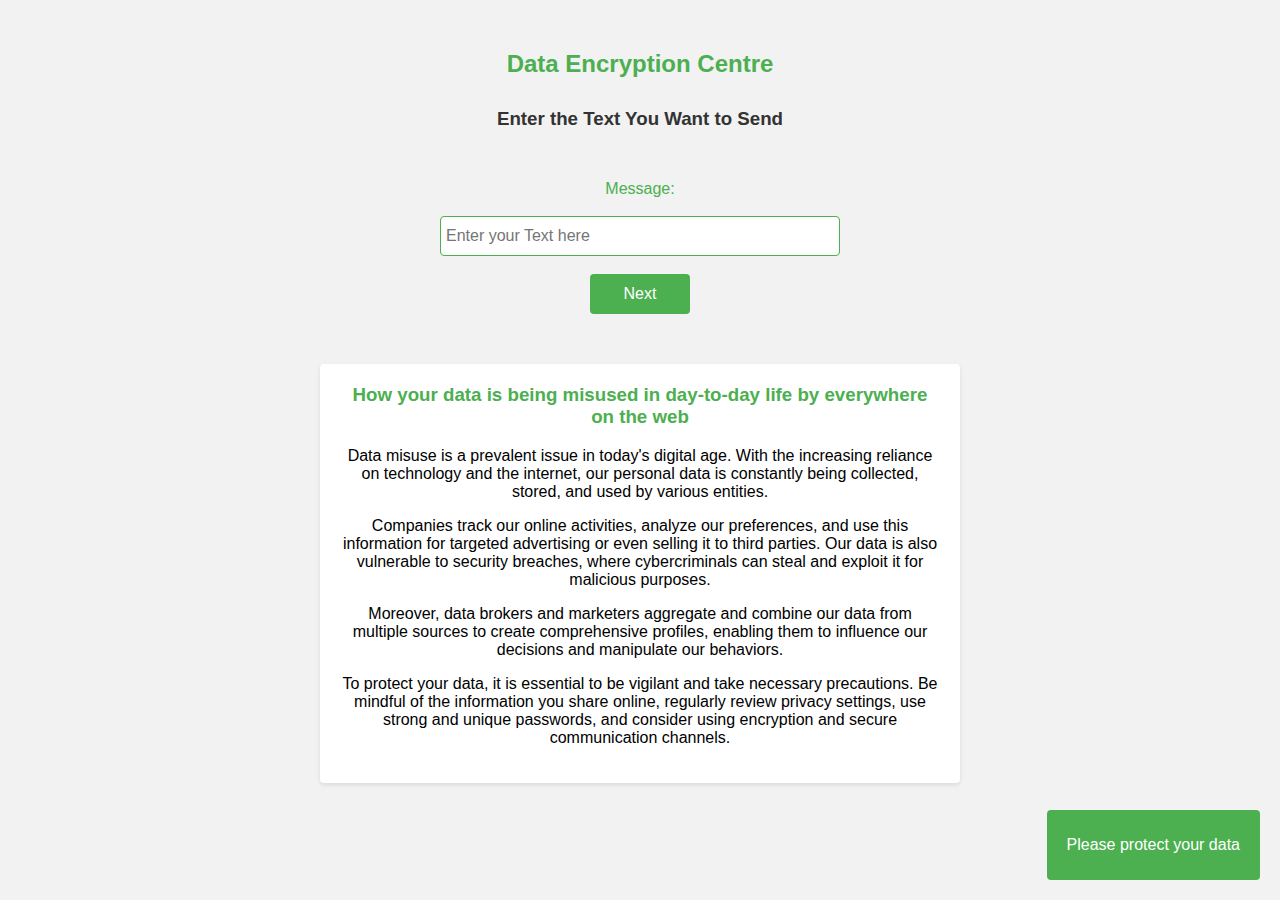
<file: templates/index.html>
<!DOCTYPE html>
<html>
<head>
    <title>Data Encryption Centre</title>
    <style>
        /* Styles for the existing form */
        body {
            font-family: Arial, sans-serif;
            background-color: #f2f2f2;
            margin: 0;
            padding: 0;
        }

        h2 {
            text-align: center;
            margin-top: 50px;
            color: #4CAF50;
        }

        h3 {
            text-align: center;
            margin-top: 30px;
            color: #333333;
        }

        form {
            text-align: center;
            margin-top: 50px;
        }

        label {
            color: #4CAF50;
        }

        input[type="text"] {
            background-color: #ffffff;
            border: 1px solid #4CAF50;
            height: 40px;
            width: 400px;
            font-size: 16px;
            padding: 5px;
            border-radius: 4px;
            box-sizing: border-box;
        }

        input[type="submit"] {
            height: 40px;
            width: 100px;
            color: #ffffff;
            background-color: #4CAF50;
            border: none;
            font-size: 16px;
            border-radius: 4px;
            cursor: pointer;
        }

        input[type="submit"]:hover {
            background-color: #45a049;
        }

        /* Styles for the additional content and sidebar */
        .content-container {
            margin-top: 50px;
            text-align: center;
        }

        .content {
            margin: 0 auto;
            width: 80%;
            max-width: 600px;
            background-color: #ffffff;
            padding: 20px;
            border-radius: 4px;
            box-shadow: 0 2px 4px rgba(0, 0, 0, 0.1);
        }

        .content h3 {
            color: #4CAF50;
            margin-top: 0;
        }

        .slide-in {
            opacity: 0;
            transform: translateY(20px);
            transition: opacity 1s ease-in-out, transform 1s ease-in-out;
        }

        .slide-in.active {
            opacity: 1;
            transform: translateY(0);
        }

        .sidebar {
            position: fixed;
            bottom: 20px;
            right: 20px;
            background-color: #4CAF50;
            color: #ffffff;
            padding: 10px 20px;
            border-radius: 4px;
            font-size: 16px;
        }
    </style>
</head>
<body>
    <h2>Data Encryption Centre</h2>
    <h3>Enter the Text You Want to Send</h3>
    <form action="/send" method="post">
        <label for="message">Message:</label><br><br>
        <input type="text" id="message" name="Welcome to The world of privacy" placeholder="Enter your Text here"><br><br>
        <input type="submit" value="Next">
    </form>

    <div class="content-container">
        <div class="content">
            <h3>How your data is being misused in day-to-day life by everywhere on the web</h3>
            <p class="slide-in">Data misuse is a prevalent issue in today's digital age. With the increasing reliance on technology and the internet, our personal data is constantly being collected, stored, and used by various entities.</p>
            <p class="slide-in">Companies track our online activities, analyze our preferences, and use this information for targeted advertising or even selling it to third parties. Our data is also vulnerable to security breaches, where cybercriminals can steal and exploit it for malicious purposes.</p>
            <p class="slide-in">Moreover, data brokers and marketers aggregate and combine our data from multiple sources to create comprehensive profiles, enabling them to influence our decisions and manipulate our behaviors.</p>
            <p class="slide-in">To protect your data, it is essential to be vigilant and take necessary precautions. Be mindful of the information you share online, regularly review privacy settings, use strong and unique passwords, and consider using encryption and secure communication channels.</p>
        </div>
    </div>

    <div class="sidebar">
        <p>Please protect your data</p>
    </div>

    <script>
        const slideInElements = document.querySelectorAll(".slide-in");

        function showSlideInElements() {
            slideInElements.forEach((element) => {
                if (element.getBoundingClientRect().top < window.innerHeight) {
                    element.classList.add("active");
                }
            });
        }

        window.addEventListener("scroll", showSlideInElements);
        window.addEventListener("load", showSlideInElements);

        const sidebar = document.querySelector(".sidebar");
        const slides = [
            "Please protect your data",
            "Data Privacy",
            "Understand Data Misuse",
            "Safeguarding Your Personal Information",
            "Taking Control of Your Data"
        ];
        let currentSlide = 0;

        function changeSlide() {
            currentSlide = (currentSlide + 1) % slides.length;
            sidebar.textContent = slides[currentSlide];
        }

        setInterval(changeSlide, 3000);
    </script>
</body>
</html>
</file>
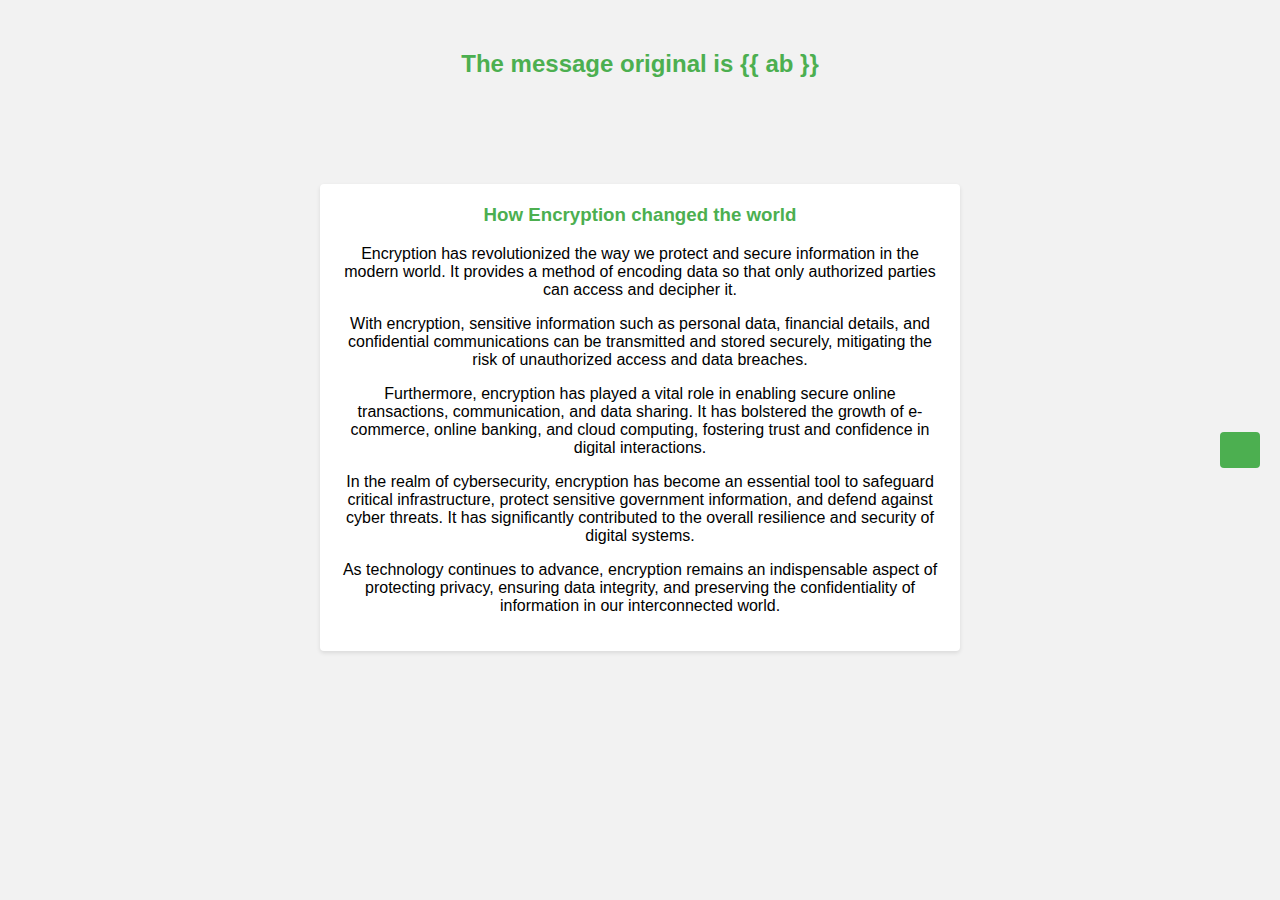
<file: templates/decryption.html>
<!DOCTYPE html>
<html>
<head>
    <title>Data Encryption Centre</title>
    <style>
        /* Styles for the existing content */
        body {
            font-family: Arial, sans-serif;
            background-color: #f2f2f2;
            margin: 0;
            padding: 0;
        }

        h2 {
            text-align: center;
            margin-top: 50px;
            color: #4CAF50;
        }

        /* Styles for the additional content */
        .content-container {
            margin-top: 50px;
            text-align: center;
        }

        .content {
            margin: 0 auto;
            width: 80%;
            max-width: 600px;
            background-color: #ffffff;
            padding: 20px;
            border-radius: 4px;
            box-shadow: 0 2px 4px rgba(0, 0, 0, 0.1);
        }

        .content h3 {
            color: #4CAF50;
            margin-top: 0;
        }

        .slide-in {
            opacity: 0;
            transform: translateY(20px);
            transition: opacity 1s ease-in-out, transform 1s ease-in-out;
        }

        .slide-in.active {
            opacity: 1;
            transform: translateY(0);
        }

        .sidebar {
            position: fixed;
            top: 50%;
            right: 20px;
            transform: translateY(-50%);
            background-color: #4CAF50;
            color: #ffffff;
            padding: 10px 20px;
            border-radius: 4px;
            font-size: 16px;
        }
    </style>
</head>
<body>
    <h2>The message original is {{ ab }} </h2><br><br>

    <div class="content-container">
        <div class="content">
            <h3>How Encryption changed the world</h3>
            <p class="slide-in">Encryption has revolutionized the way we protect and secure information in the modern world. It provides a method of encoding data so that only authorized parties can access and decipher it.</p>
            <p class="slide-in">With encryption, sensitive information such as personal data, financial details, and confidential communications can be transmitted and stored securely, mitigating the risk of unauthorized access and data breaches.</p>
            <p class="slide-in">Furthermore, encryption has played a vital role in enabling secure online transactions, communication, and data sharing. It has bolstered the growth of e-commerce, online banking, and cloud computing, fostering trust and confidence in digital interactions.</p>
            <p class="slide-in">In the realm of cybersecurity, encryption has become an essential tool to safeguard critical infrastructure, protect sensitive government information, and defend against cyber threats. It has significantly contributed to the overall resilience and security of digital systems.</p>
            <p class="slide-in">As technology continues to advance, encryption remains an indispensable aspect of protecting privacy, ensuring data integrity, and preserving the confidentiality of information in our interconnected world.</p>
        </div>
    </div>

    <div class="sidebar">
        <p id="slide-text"></p>
    </div>

    <script>
        const slideInElements = document.querySelectorAll(".slide-in");
        const sidebar = document.querySelector(".sidebar");
        const slides = [
            "Encryption is the Future",
            "Data Privacy",
            "Don't be fooled",
            "Your Personal Information is yours",
            "Your Data - Your data NOT FOR SALE"
        ];
        let currentSlide = 0;

        function changeSlide() {
            currentSlide = (currentSlide + 1) % slides.length;
            sidebar.textContent = slides[currentSlide];
        }

        function showSlideInElements() {
            slideInElements.forEach((element) => {
                if (element.getBoundingClientRect().top < window.innerHeight) {
                    element.classList.add("active");
                }
            });
        }

        window.addEventListener("scroll", showSlideInElements);
        window.addEventListener("load", showSlideInElements);
        setInterval(changeSlide, 3000);
    </script>
</body>
</html>
</file>
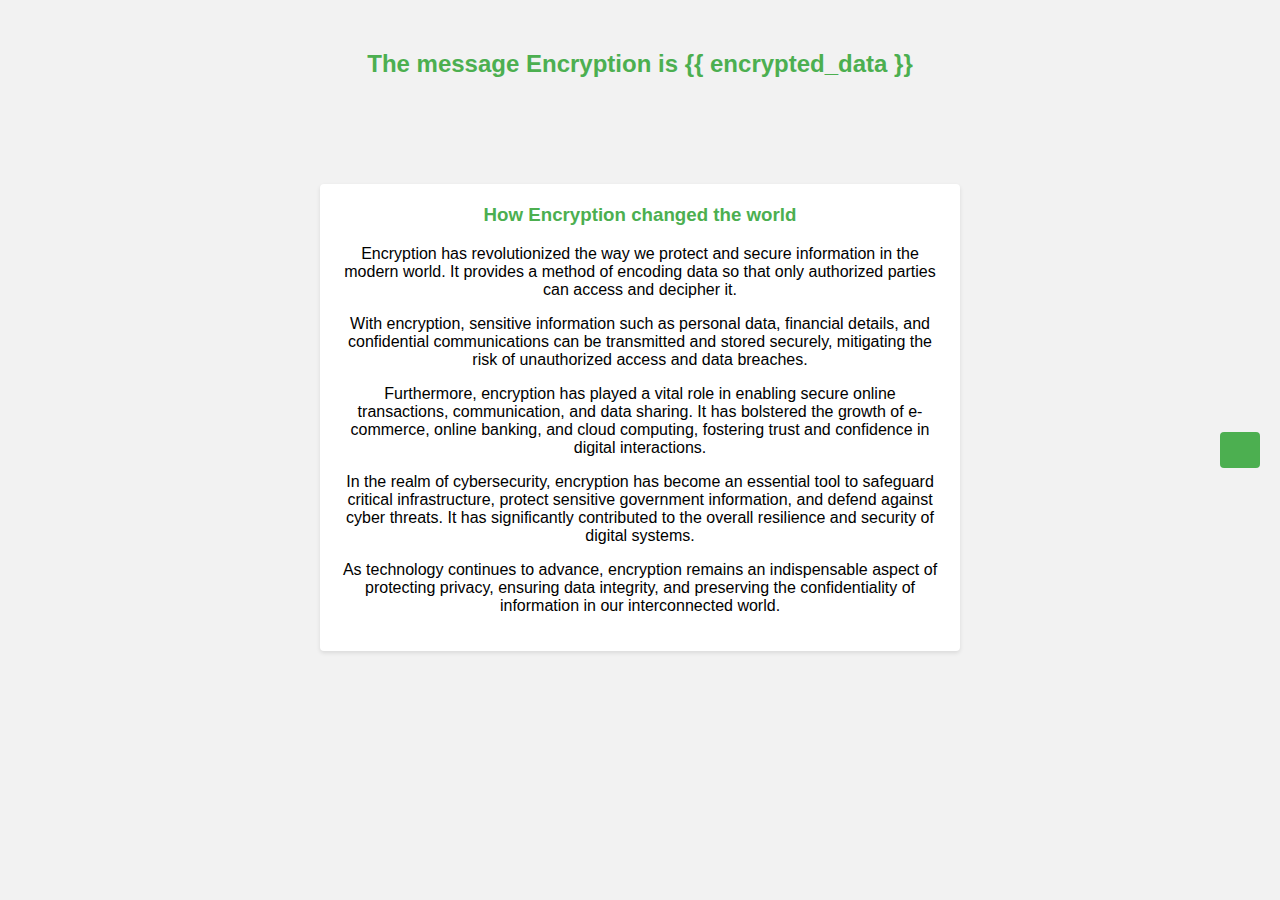
<file: templates/encryption.html>
<!DOCTYPE html>
<html>
<head>
    <title>Data Encryption Centre</title>
    <style>
        /* Styles for the existing content */
        body {
            font-family: Arial, sans-serif;
            background-color: #f2f2f2;
            margin: 0;
            padding: 0;
        }

        h2 {
            text-align: center;
            margin-top: 50px;
            color: #4CAF50;
        }

        /* Styles for the additional content */
        .content-container {
            margin-top: 50px;
            text-align: center;
        }

        .content {
            margin: 0 auto;
            width: 80%;
            max-width: 600px;
            background-color: #ffffff;
            padding: 20px;
            border-radius: 4px;
            box-shadow: 0 2px 4px rgba(0, 0, 0, 0.1);
        }

        .content h3 {
            color: #4CAF50;
            margin-top: 0;
        }

        .slide-in {
            opacity: 0;
            transform: translateY(20px);
            transition: opacity 1s ease-in-out, transform 1s ease-in-out;
        }

        .slide-in.active {
            opacity: 1;
            transform: translateY(0);
        }

        .sidebar {
            position: fixed;
            top: 50%;
            right: 20px;
            transform: translateY(-50%);
            background-color: #4CAF50;
            color: #ffffff;
            padding: 10px 20px;
            border-radius: 4px;
            font-size: 16px;
        }
    </style>
</head>
<body>
    <h2>The message Encryption is {{ encrypted_data }} </h2><br><br>

    <div class="content-container">
        <div class="content">
            <h3>How Encryption changed the world</h3>
            <p class="slide-in">Encryption has revolutionized the way we protect and secure information in the modern world. It provides a method of encoding data so that only authorized parties can access and decipher it.</p>
            <p class="slide-in">With encryption, sensitive information such as personal data, financial details, and confidential communications can be transmitted and stored securely, mitigating the risk of unauthorized access and data breaches.</p>
            <p class="slide-in">Furthermore, encryption has played a vital role in enabling secure online transactions, communication, and data sharing. It has bolstered the growth of e-commerce, online banking, and cloud computing, fostering trust and confidence in digital interactions.</p>
            <p class="slide-in">In the realm of cybersecurity, encryption has become an essential tool to safeguard critical infrastructure, protect sensitive government information, and defend against cyber threats. It has significantly contributed to the overall resilience and security of digital systems.</p>
            <p class="slide-in">As technology continues to advance, encryption remains an indispensable aspect of protecting privacy, ensuring data integrity, and preserving the confidentiality of information in our interconnected world.</p>
        </div>
    </div>

    <div class="sidebar">
        <p id="slide-text"></p>
    </div>

    <script>
        const slideInElements = document.querySelectorAll(".slide-in");
        const sidebar = document.querySelector(".sidebar");
        const slides = [
            "Encryption is the Future",
            "Data Privacy",
            "Don't be fooled",
            "Your Personal Information is yours",
            "Your Data - Your data NOT FOR SALE"
        ];
        let currentSlide = 0;

        function changeSlide() {
            currentSlide = (currentSlide + 1) % slides.length;
            sidebar.textContent = slides[currentSlide];
        }

        function showSlideInElements() {
            slideInElements.forEach((element) => {
                if (element.getBoundingClientRect().top < window.innerHeight) {
                    element.classList.add("active");
                }
            });
        }

        window.addEventListener("scroll", showSlideInElements);
        window.addEventListener("load", showSlideInElements);
        setInterval(changeSlide, 3000);
    </script>
</body>
</html>
</file>
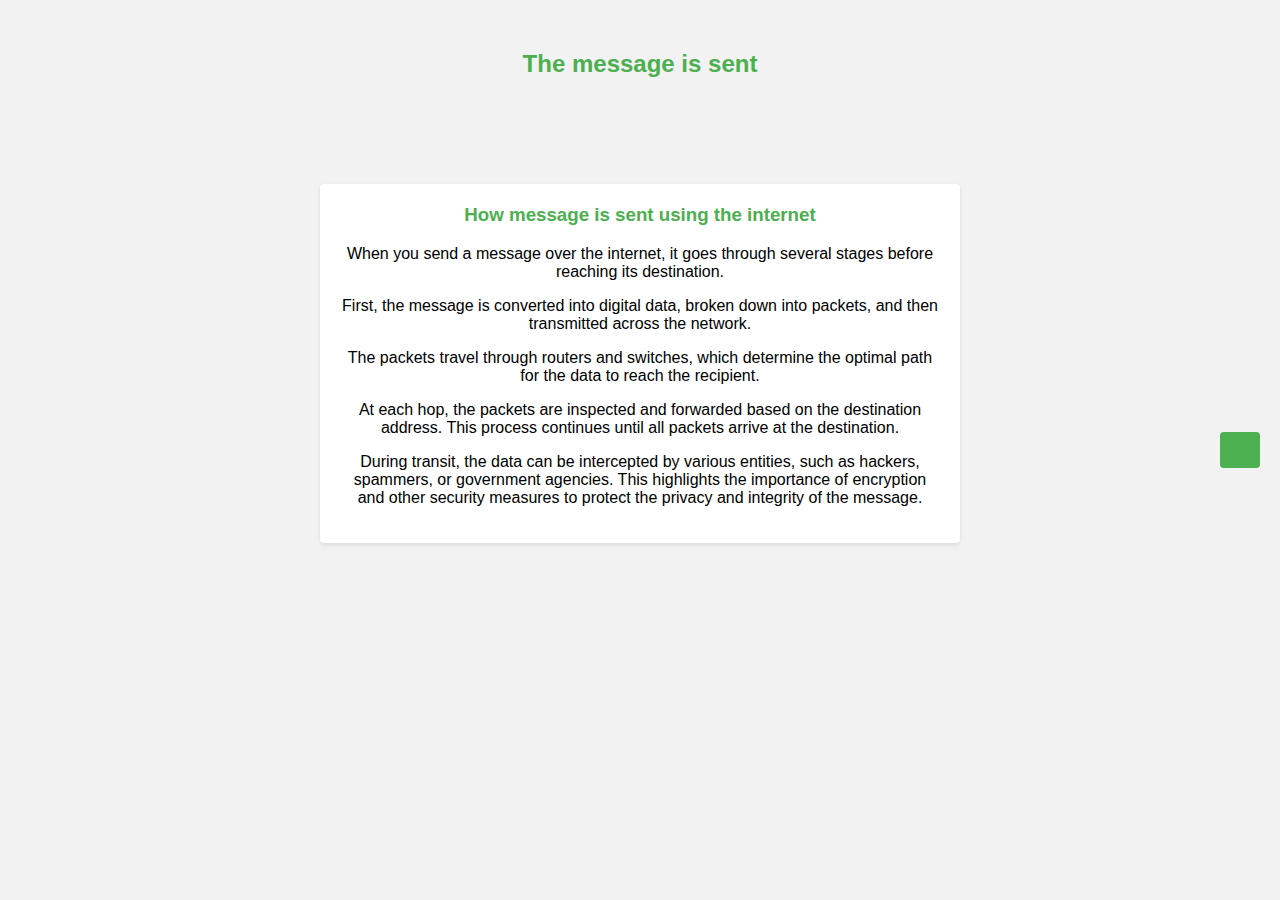
<file: templates/message_sent.html>
<!DOCTYPE html>
<html>
<head>
    <title>Data Encryption Centre</title>
    <style>
        /* Styles for the existing content */
        body {
            font-family: Arial, sans-serif;
            background-color: #f2f2f2;
            margin: 0;
            padding: 0;
        }

        h2 {
            text-align: center;
            margin-top: 50px;
            color: #4CAF50;
        }

        /* Styles for the additional content */
        .content-container {
            margin-top: 50px;
            text-align: center;
        }

        .content {
            margin: 0 auto;
            width: 80%;
            max-width: 600px;
            background-color: #ffffff;
            padding: 20px;
            border-radius: 4px;
            box-shadow: 0 2px 4px rgba(0, 0, 0, 0.1);
        }

        .content h3 {
            color: #4CAF50;
            margin-top: 0;
        }

        .slide-in {
            opacity: 0;
            transform: translateY(20px);
            transition: opacity 1s ease-in-out, transform 1s ease-in-out;
        }

        .slide-in.active {
            opacity: 1;
            transform: translateY(0);
        }

        .sidebar {
            position: fixed;
            top: 50%;
            right: 20px;
            transform: translateY(-50%);
            background-color: #4CAF50;
            color: #ffffff;
            padding: 10px 20px;
            border-radius: 4px;
            font-size: 16px;
        }
    </style>
</head>
<body>
    <h2>The message is sent </h2><br><br>

    <div class="content-container">
        <div class="content">
            <h3>How message is sent using the internet</h3>
            <p class="slide-in">When you send a message over the internet, it goes through several stages before reaching its destination.</p>
            <p class="slide-in">First, the message is converted into digital data, broken down into packets, and then transmitted across the network.</p>
            <p class="slide-in">The packets travel through routers and switches, which determine the optimal path for the data to reach the recipient.</p>
            <p class="slide-in">At each hop, the packets are inspected and forwarded based on the destination address. This process continues until all packets arrive at the destination.</p>
            <p class="slide-in">During transit, the data can be intercepted by various entities, such as hackers, spammers, or government agencies. This highlights the importance of encryption and other security measures to protect the privacy and integrity of the message.</p>
        </div>
    </div>

    <div class="sidebar">
        <p id="slide-text"></p>
    </div>

    <script>
        const slideInElements = document.querySelectorAll(".slide-in");
        const sidebar = document.querySelector(".sidebar");
        const slides = [
            "Who can see your data when it is in transit?",
            "Protecting your messages with encryption",
            "Securing your communication",
            "Mitigating the risks of interception",
            "Importance of data privacy during transmission"
        ];
        let currentSlide = 0;

        function changeSlide() {
            currentSlide = (currentSlide + 1) % slides.length;
            sidebar.textContent = slides[currentSlide];
        }

        function showSlideInElements() {
            slideInElements.forEach((element) => {
                if (element.getBoundingClientRect().top < window.innerHeight) {
                    element.classList.add("active");
                }
            });
        }

        window.addEventListener("scroll", showSlideInElements);
        window.addEventListener("load", showSlideInElements);
        setInterval(changeSlide, 3000);
    </script>
</body>
</html>
</file>
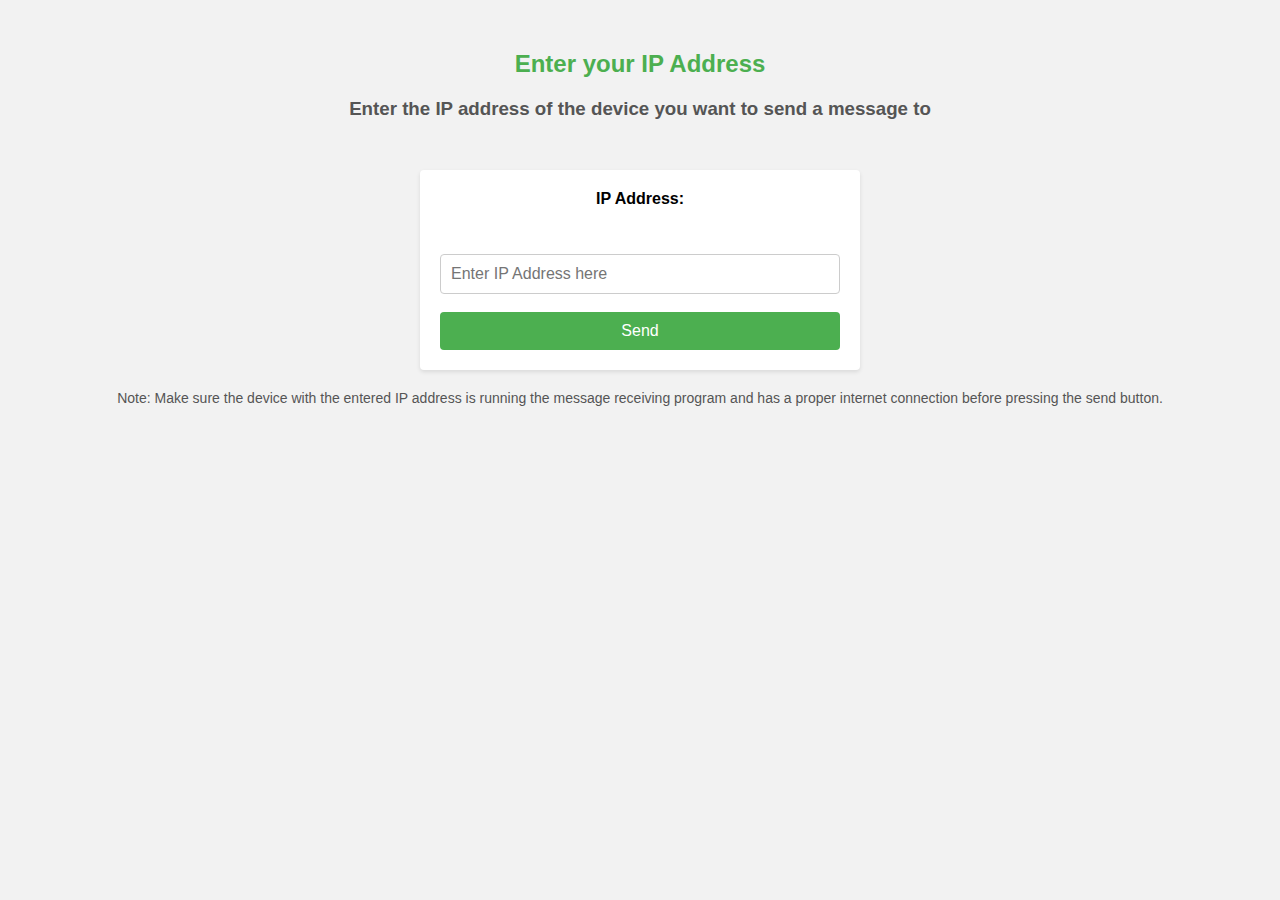
<file: templates/send_message.html>
<!DOCTYPE html>
<html>
<head>
    <title>Data Encryption Centre</title>
    <style>
        body {
            font-family: Arial, sans-serif;
            background-color: #f2f2f2;
            margin: 0;
            padding: 0;
        }

        h2 {
            text-align: center;
            margin-top: 50px;
            color: #4CAF50;
        }

        .form-container {
            margin-top: 50px;
            text-align: center;
        }

        .form {
            margin: 0 auto;
            width: 80%;
            max-width: 400px;
            background-color: #ffffff;
            padding: 20px;
            border-radius: 4px;
            box-shadow: 0 2px 4px rgba(0, 0, 0, 0.1);
        }

        label {
            display: block;
            font-weight: bold;
            margin-bottom: 10px;
        }

        input[type="text"] {
            width: 100%;
            padding: 10px;
            font-size: 16px;
            border: 1px solid #ccc;
            border-radius: 4px;
            box-sizing: border-box;
        }

        input[type="submit"] {
            width: 100%;
            background-color: #4CAF50;
            color: #ffffff;
            padding: 10px;
            font-size: 16px;
            border: none;
            border-radius: 4px;
            cursor: pointer;
        }

        input[type="submit"]:hover {
            background-color: #45a049;
        }

        p {
            text-align: center;
            margin-top: 20px;
            font-size: 14px;
        }
    </style>
</head>
<body>
    <h2>Enter your IP Address</h2>
    <h3 style="text-align: center; color: #555555;">Enter the IP address of the device you want to send a message to</h3>
    <div class="form-container">
        <div class="form">
            <form action="/message_sent" method="post">
                <label for="text">IP Address:</label><br><br>
                <input type="text" id="text" name="Welcome" placeholder="Enter IP Address here"><br><br>
                <input type="submit" value="Send">
            </form>
        </div>
    </div>
    <p style="text-align: center; color: #555555;">Note: Make sure the device with the entered IP address is running the message receiving program and has a proper internet connection before pressing the send button.</p>
</body>
</html>
</file>
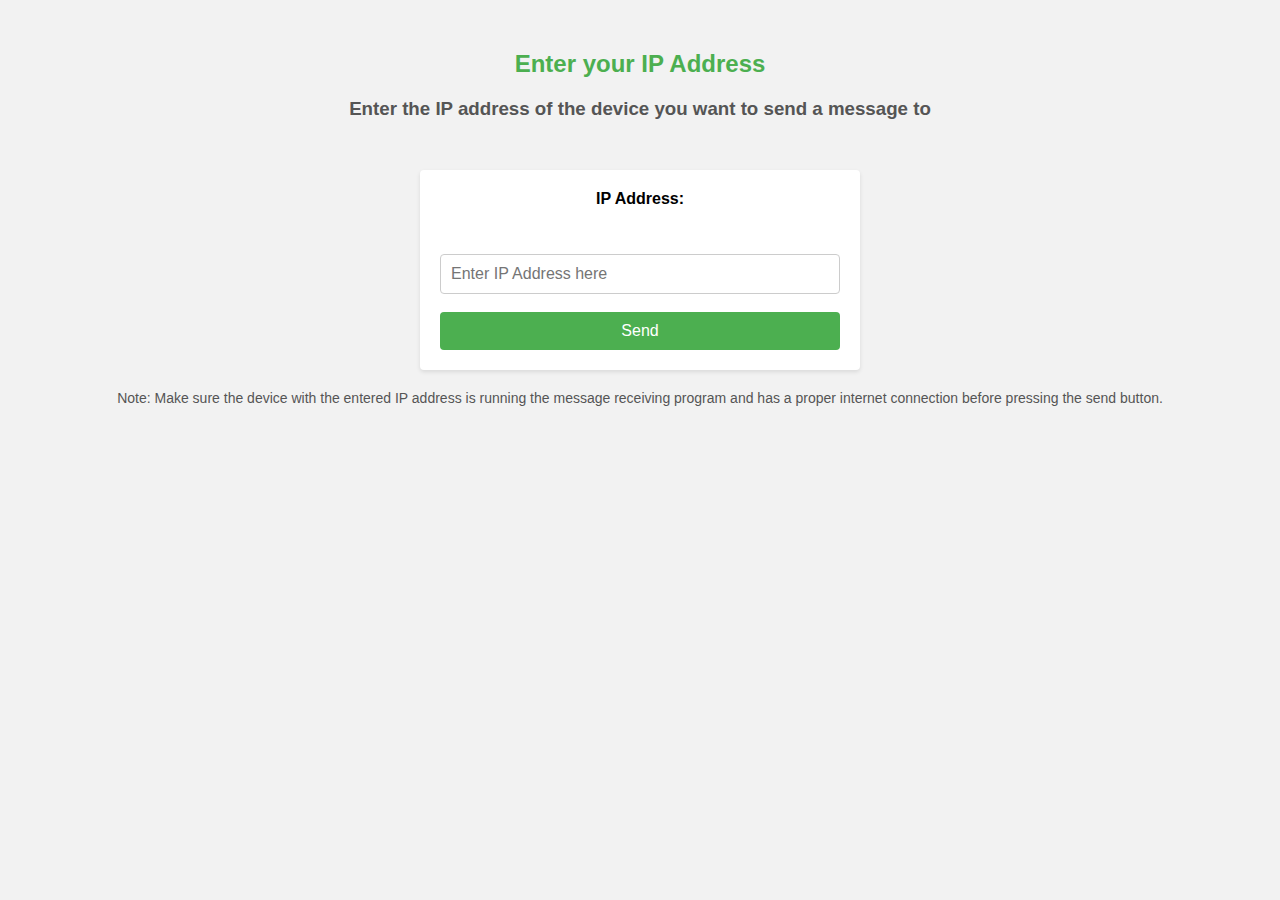
<file: templates/send_message1.html>
<!DOCTYPE html>
<html>
<head>
    <title>Data Encryption Centre</title>
    <style>
        body {
            font-family: Arial, sans-serif;
            background-color: #f2f2f2;
            margin: 0;
            padding: 0;
        }

        h2 {
            text-align: center;
            margin-top: 50px;
            color: #4CAF50;
        }

        .form-container {
            margin-top: 50px;
            text-align: center;
        }

        .form {
            margin: 0 auto;
            width: 80%;
            max-width: 400px;
            background-color: #ffffff;
            padding: 20px;
            border-radius: 4px;
            box-shadow: 0 2px 4px rgba(0, 0, 0, 0.1);
        }

        label {
            display: block;
            font-weight: bold;
            margin-bottom: 10px;
        }

        input[type="text"] {
            width: 100%;
            padding: 10px;
            font-size: 16px;
            border: 1px solid #ccc;
            border-radius: 4px;
            box-sizing: border-box;
        }

        input[type="submit"] {
            width: 100%;
            background-color: #4CAF50;
            color: #ffffff;
            padding: 10px;
            font-size: 16px;
            border: none;
            border-radius: 4px;
            cursor: pointer;
        }

        input[type="submit"]:hover {
            background-color: #45a049;
        }

        p {
            text-align: center;
            margin-top: 20px;
            font-size: 14px;
        }
    </style>
</head>
<body>
    <h2>Enter your IP Address</h2>
    <h3 style="text-align: center; color: #555555;">Enter the IP address of the device you want to send a message to</h3>
    <div class="form-container">
        <div class="form">
            <form action="/message_sent1" method="post">
                <label for="text">IP Address:</label><br><br>
                <input type="text" id="text" name="Welcome" placeholder="Enter IP Address here"><br><br>
                <input type="submit" value="Send">
            </form>
        </div>
    </div>
    <p style="text-align: center; color: #555555;">Note: Make sure the device with the entered IP address is running the message receiving program and has a proper internet connection before pressing the send button.</p>
</body>
</html>
</file>
